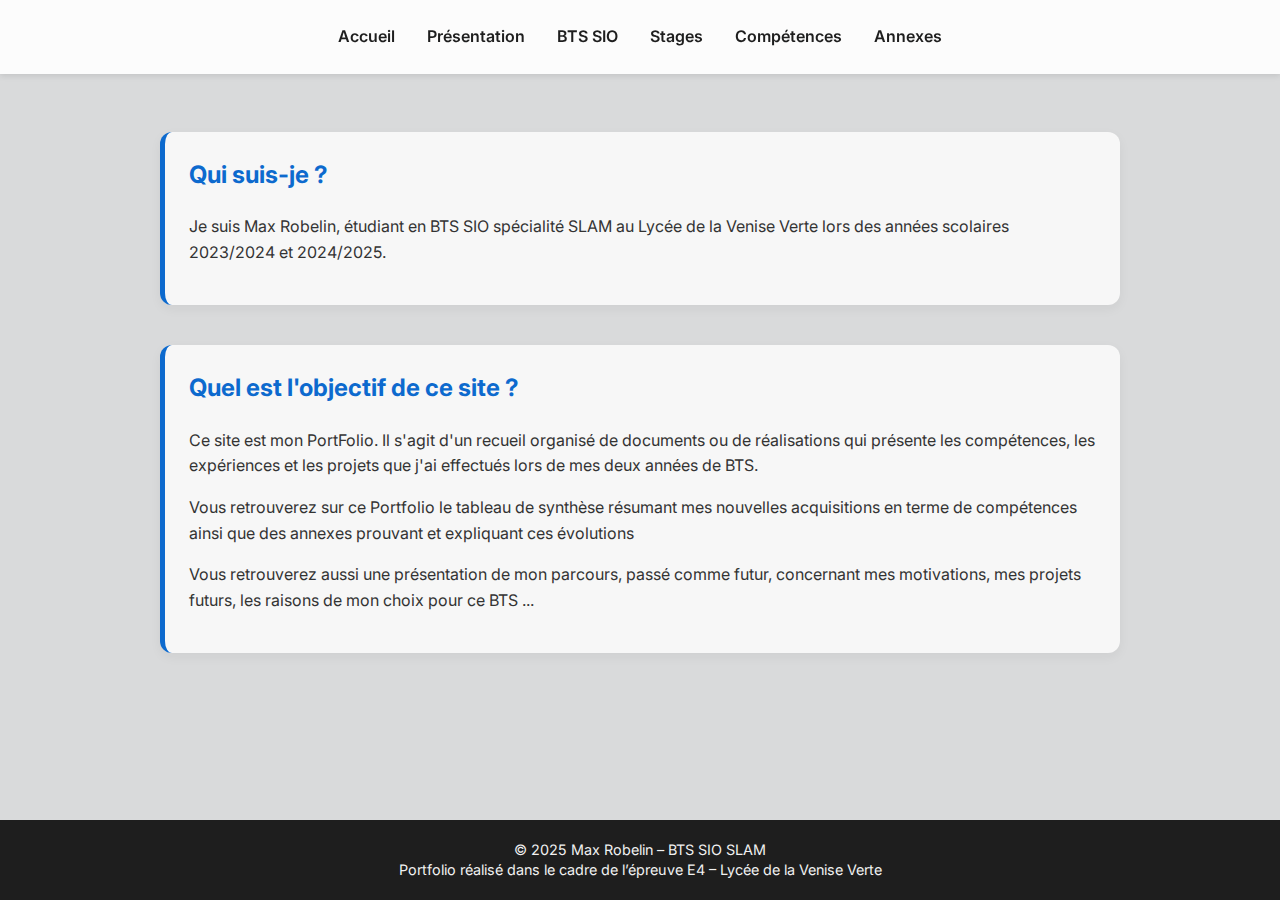
<file: index.html>
<!DOCTYPE html>
<html lang="fr">

<head>
  <meta charset="UTF-8">
  <meta name="viewport" content="width=device-width, initial-scale=1.0">
  <title>Index</title>
  <link rel="stylesheet" href="styles.css">
</head>

<body>

  <header>
    <nav>
      <a href="index.html">Accueil</a>
      <a href="presentation.html">Présentation</a>
      <a href="bts_sio.html">BTS SIO</a>
      <a href="stages.html">Stages</a>
      <a href="competences.html">Compétences</a>
      <a href="annexes.html">Annexes</a>
    </nav>
  </header>

  <main>
    <div class="container">
      <section>
        <div class="block">
          <h2>Qui suis-je ?</h2>
          <p>Je suis Max Robelin, étudiant en BTS SIO spécialité SLAM au Lycée de la Venise Verte lors des années scolaires 2023/2024 et 2024/2025.</p>
      </section>
      <section>
        <div class="block">
          <h2>Quel est l'objectif de ce site ?</h2>
          <p>Ce site est mon PortFolio. Il s'agit d'un recueil organisé de documents ou de réalisations qui présente les compétences, les expériences et les projets que j'ai effectués lors de mes deux années de BTS.</p>
          <p>Vous retrouverez sur ce Portfolio le tableau de synthèse résumant mes nouvelles acquisitions en terme de compétences ainsi que des annexes prouvant et expliquant ces évolutions</p>
          <p>Vous retrouverez aussi une présentation de mon parcours, passé comme futur, concernant mes motivations, mes projets futurs, les raisons de mon choix pour ce BTS ...</p>
        </section>
    </div>
  </main>

  <footer>
    <div class="container">
      <p>&copy; 2025 Max Robelin – BTS SIO SLAM</p>
      <p>Portfolio réalisé dans le cadre de l’épreuve E4 – Lycée de la Venise Verte</p>
    </div>
  </footer>

</body>
</html>
</file>
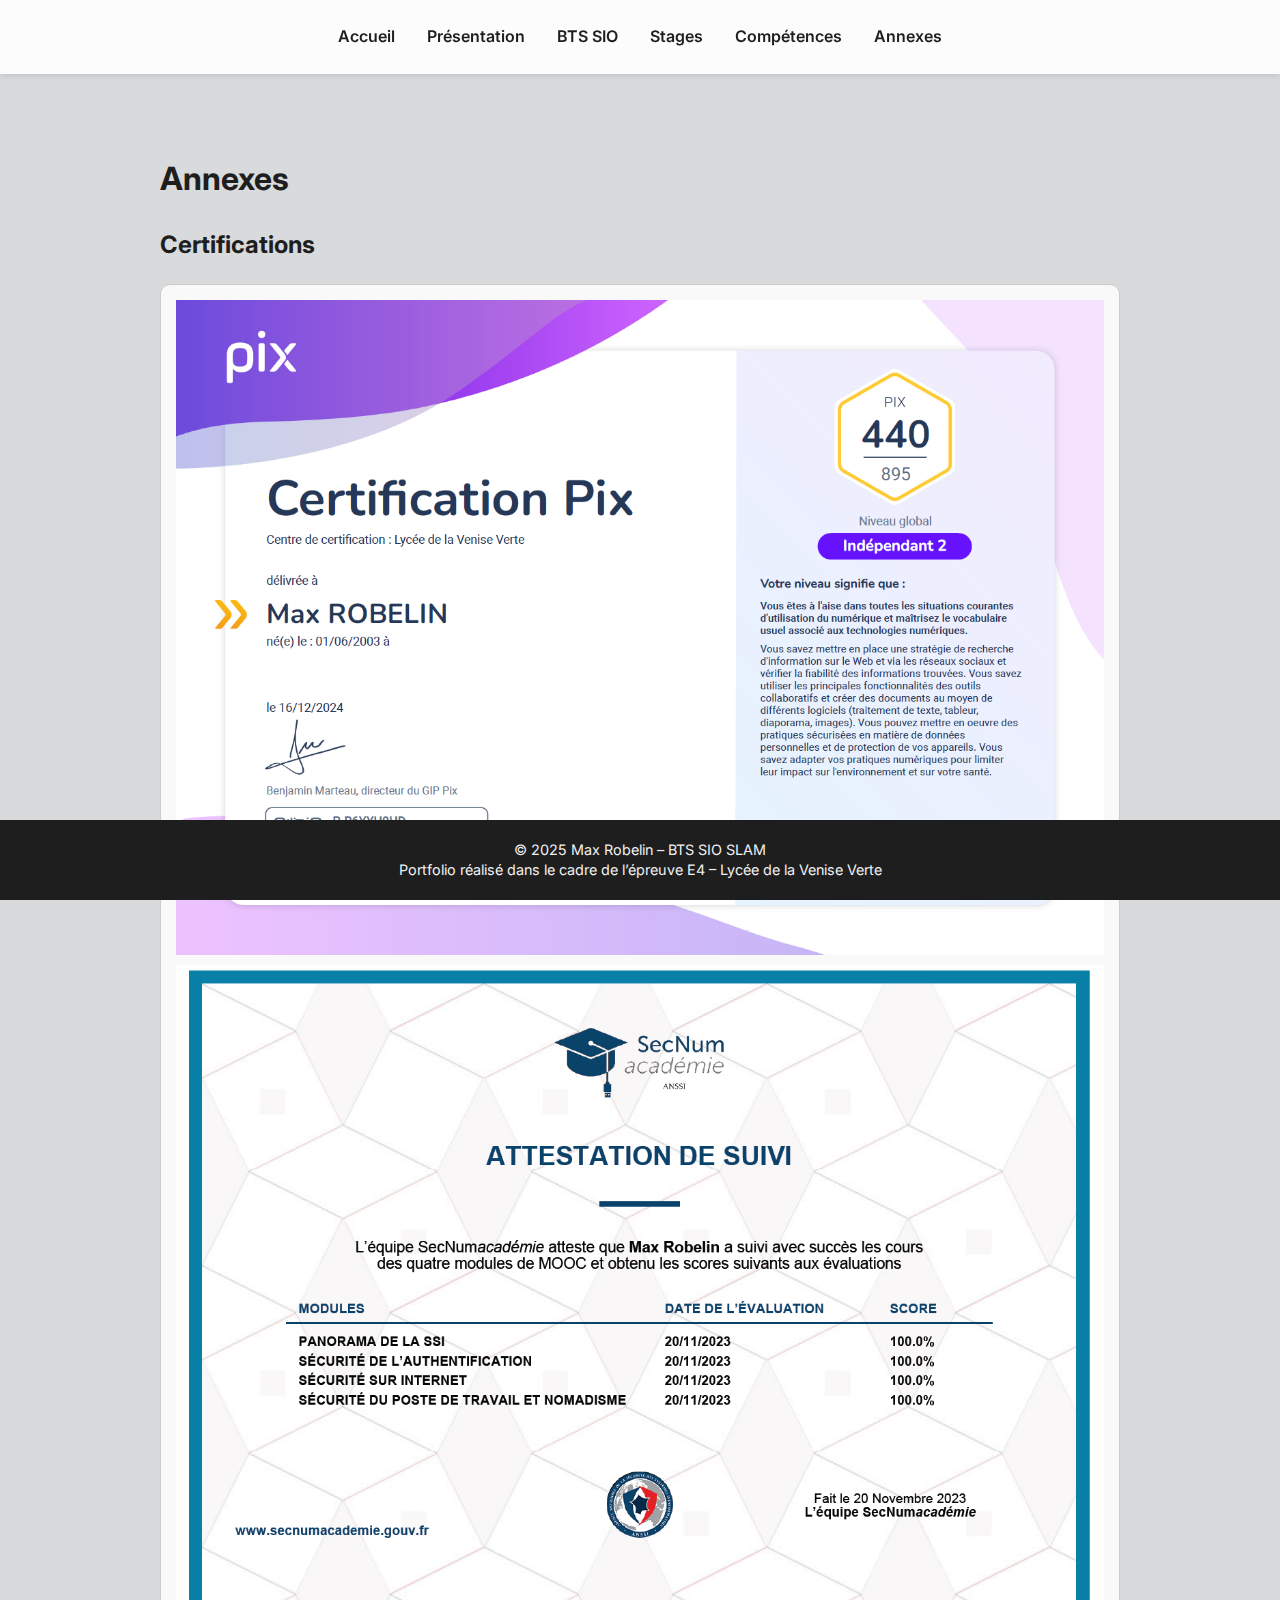
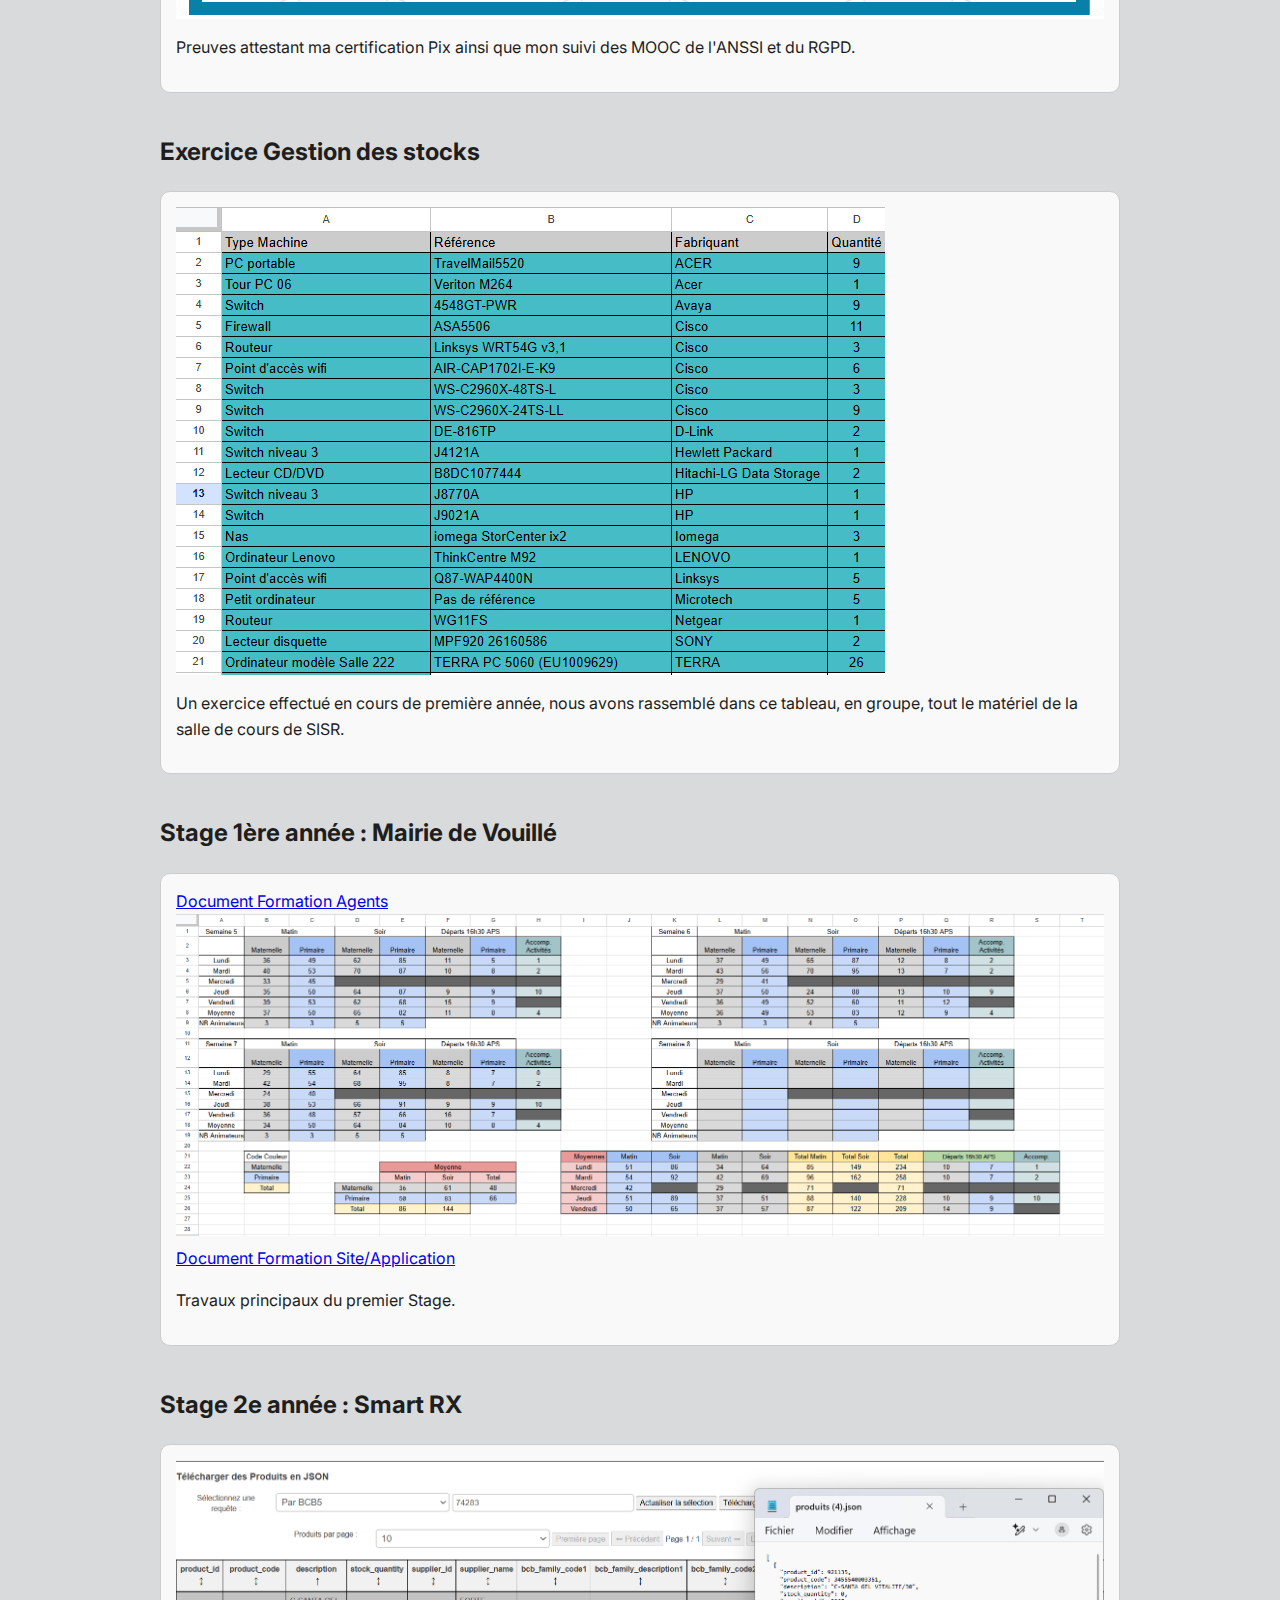
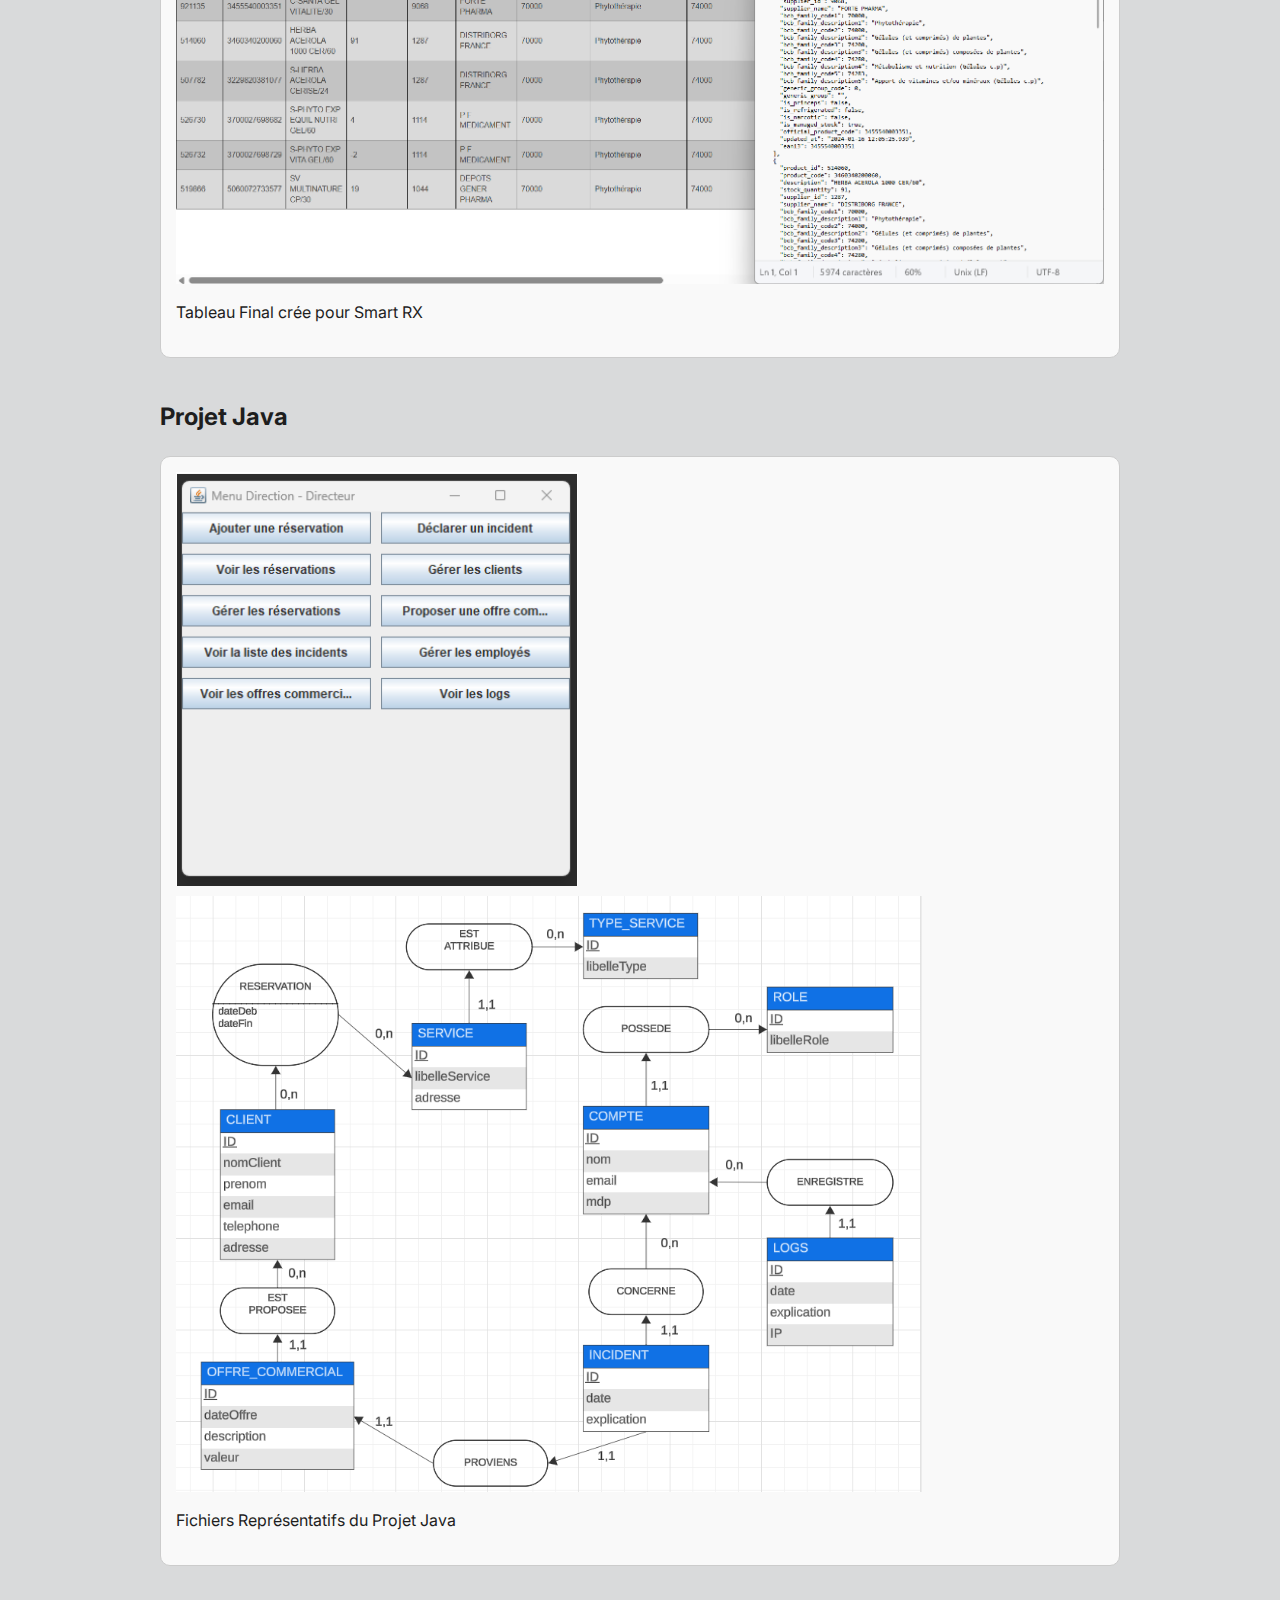
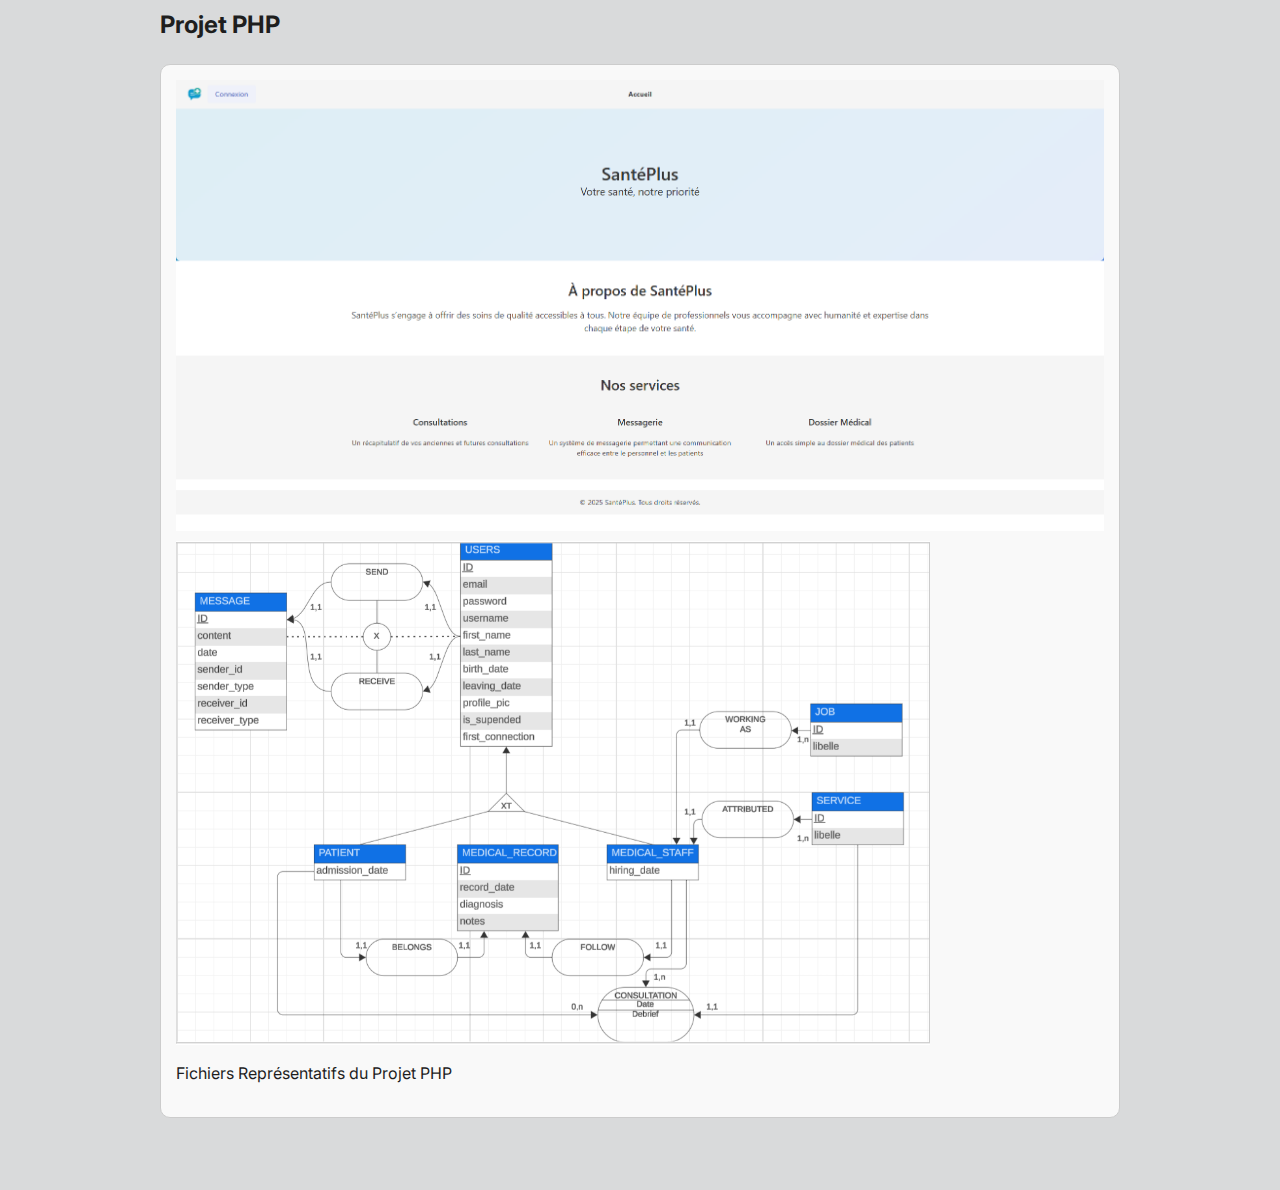
<file: annexes.html>
<!DOCTYPE html>
<html lang="fr">
<head>
  <meta charset="UTF-8">
  <meta name="viewport" content="width=device-width, initial-scale=1.0">
  <title>Annexes</title>
  <link rel="stylesheet" href="styles.css">
</head>
<body>
  <header>
    <nav>
      <a href="index.html">Accueil</a>
      <a href="presentation.html">Présentation</a>
      <a href="bts_sio.html">BTS SIO</a>
      <a href="stages.html">Stages</a>
      <a href="competences.html">Compétences</a>
      <a href="annexes.html">Annexes</a>
    </nav>
  </header>

  <main>
    <div class="container">
      <h1>Annexes</h1>

      <!-- Exemple de section pour une compétence -->
      <section class="annexe">
        <h2>Certifications</h2>
        <div class="annexe-image">
          <img src="img/PIX.PNG" alt="Illustration certification Pix">
          <img src="img/RGPD.PNG" alt="Illustration certification RGPD">
          <p>Preuves attestant ma certification Pix ainsi que mon suivi des MOOC de l'ANSSI et du RGPD.</p>
        </div>
      </section>

      <section class="annexe">
        <h2>Exercice Gestion des stocks</h2>
        <div class="annexe-image">
          <img src="img/TravailStocksMisoudri.PNG" alt="Illustration travail stocks">
          <p>Un exercice effectué en cours de première année, nous avons rassemblé dans ce tableau, en groupe, tout le matériel de la salle de cours de SISR. </p>
        </div>
      </section>

      <section class="annexe">
        <h2>Stage 1ère année : Mairie de Vouillé</h2>
        <div class="annexe-image">
          <a href="docs/Présentation _ Agents en intervention .pdf" target="_blank">Document Formation Agents</a>
          <img src="img/TableauPériscolaire.PNG" alt="tableau périscolaire">
          <a href="docs/Tuto notification Lumiplan Vouillé.pdf" target="_blank">Document Formation Site/Application</a>
          <p>Travaux principaux du premier Stage.</p>
        </div>
      </section>

      <section class="annexe">
        <h2>Stage 2e année : Smart RX</h2>
        <div class="annexe-image">
          <img src="img/Stage 2.png" alt="tableau final Smart RX">
          <p>Tableau Final crée pour Smart RX</p>
        </div>
      </section>

      <section class="annexe">
        <h2>Projet Java</h2>
        <div class="annexe-image">
          <img src="img/ProjetJAVA.PNG" alt="Projet Java">
          <img src="img/MCDProjetJAVA.PNG" alt="MCD Projet Java">
          <p>Fichiers Représentatifs du Projet Java</p>
        </div>
      </section>

      <section class="annexe">
        <h2>Projet PHP</h2>
        <div class="annexe-image">
          <img src="img/ProjetPHP.PNG" alt="Projet PHP">
          <img src="img/MCDProjetPHP.PNG" alt="MCD Projet PHP">
          <p>Fichiers Représentatifs du Projet PHP</p>
        </div>
      </section>

    </div>
  </main>

  <footer>
    <div class="container">
      <p>&copy; 2025 Max Robelin – BTS SIO SLAM</p>
      <p>Portfolio réalisé dans le cadre de l’épreuve E4 – Lycée de la Venise Verte</p>
    </div>
  </footer>

</body>

</html>
</file>
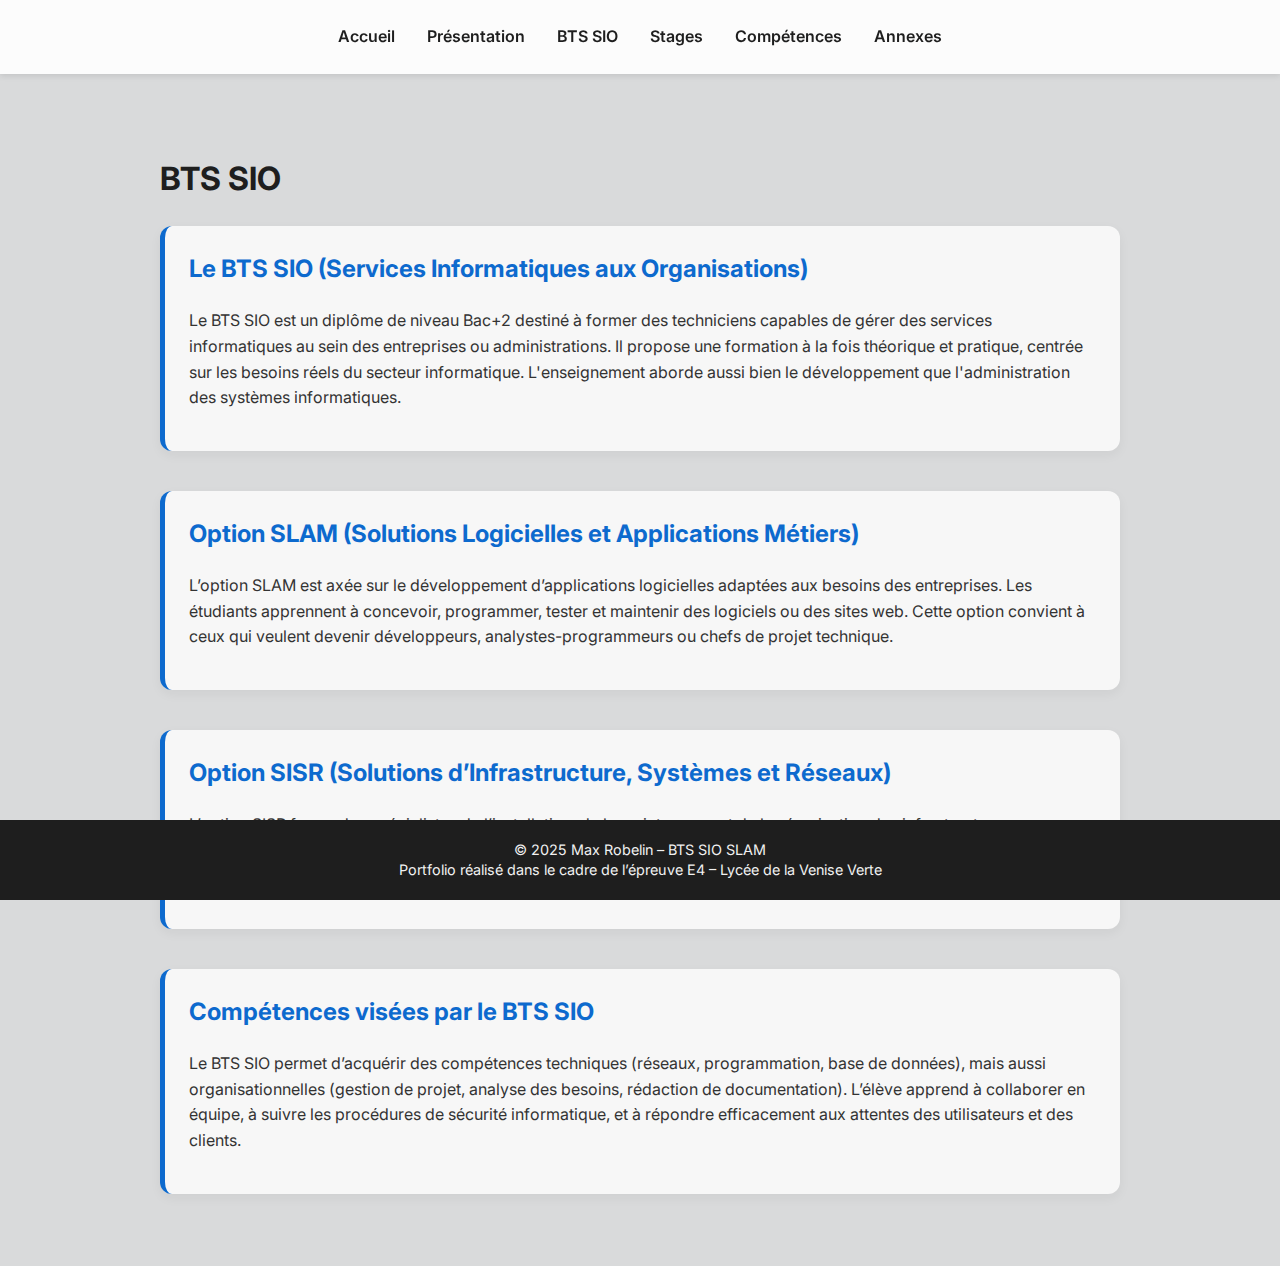
<file: bts_sio.html>
<!DOCTYPE html>
<html lang="fr">

<head>
  <meta charset="UTF-8">
  <meta name="viewport" content="width=device-width, initial-scale=1.0">
  <title>Bts Sio</title>
  <link rel="stylesheet" href="styles.css">
</head>
<body>

  <header>
    <nav>
      <a href="index.html">Accueil</a>
      <a href="presentation.html">Présentation</a>
      <a href="bts_sio.html">BTS SIO</a>
      <a href="stages.html">Stages</a>
      <a href="competences.html">Compétences</a>
      <a href="annexes.html">Annexes</a>
    </nav>
  </header>

  <main>
    <div class="container">
      <section>
        <h1>BTS SIO</h1>
        <section>
          <div class="block">
            <h2>Le BTS SIO (Services Informatiques aux Organisations)</h2>
            <p>Le BTS SIO est un diplôme de niveau Bac+2 destiné à former des techniciens capables de gérer des services informatiques au sein des entreprises ou administrations. Il propose une formation à la fois théorique et pratique, centrée sur les besoins réels du secteur informatique. L'enseignement aborde aussi bien le développement que l'administration des systèmes informatiques.</p>
        </section>
        <section>
          <div class="block">
            <h2>Option SLAM (Solutions Logicielles et Applications Métiers)</h2>
            <p>L’option SLAM est axée sur le développement d’applications logicielles adaptées aux besoins des entreprises. Les étudiants apprennent à concevoir, programmer, tester et maintenir des logiciels ou des sites web. Cette option convient à ceux qui veulent devenir développeurs, analystes-programmeurs ou chefs de projet technique.</p>
        </section>
        <section>
          <div class="block">
            <h2>Option SISR (Solutions d’Infrastructure, Systèmes et Réseaux)</h2>
            <p>L’option SISR forme des spécialistes de l’installation, de la maintenance et de la sécurisation des infrastructures informatiques. Les étudiants apprennent à gérer les réseaux, les serveurs, la virtualisation, la cybersécurité et le support technique. Cette option est idéale pour ceux qui souhaitent devenir administrateurs systèmes ou techniciens réseau.</p>
        </section>
        <section>
          <div class="block">
            <h2>Compétences visées par le BTS SIO</h2>
            <p>Le BTS SIO permet d’acquérir des compétences techniques (réseaux, programmation, base de données), mais aussi organisationnelles (gestion de projet, analyse des besoins, rédaction de documentation). L’élève apprend à collaborer en équipe, à suivre les procédures de sécurité informatique, et à répondre efficacement aux attentes des utilisateurs et des clients.</p>
        </section>
      </section>
    </div>
  </main>

  <footer>
    <div class="container">
      <p>&copy; 2025 Max Robelin – BTS SIO SLAM</p>
      <p>Portfolio réalisé dans le cadre de l’épreuve E4 – Lycée de la Venise Verte</p>
    </div>
  </footer>
  
</body>
</html>
</file>
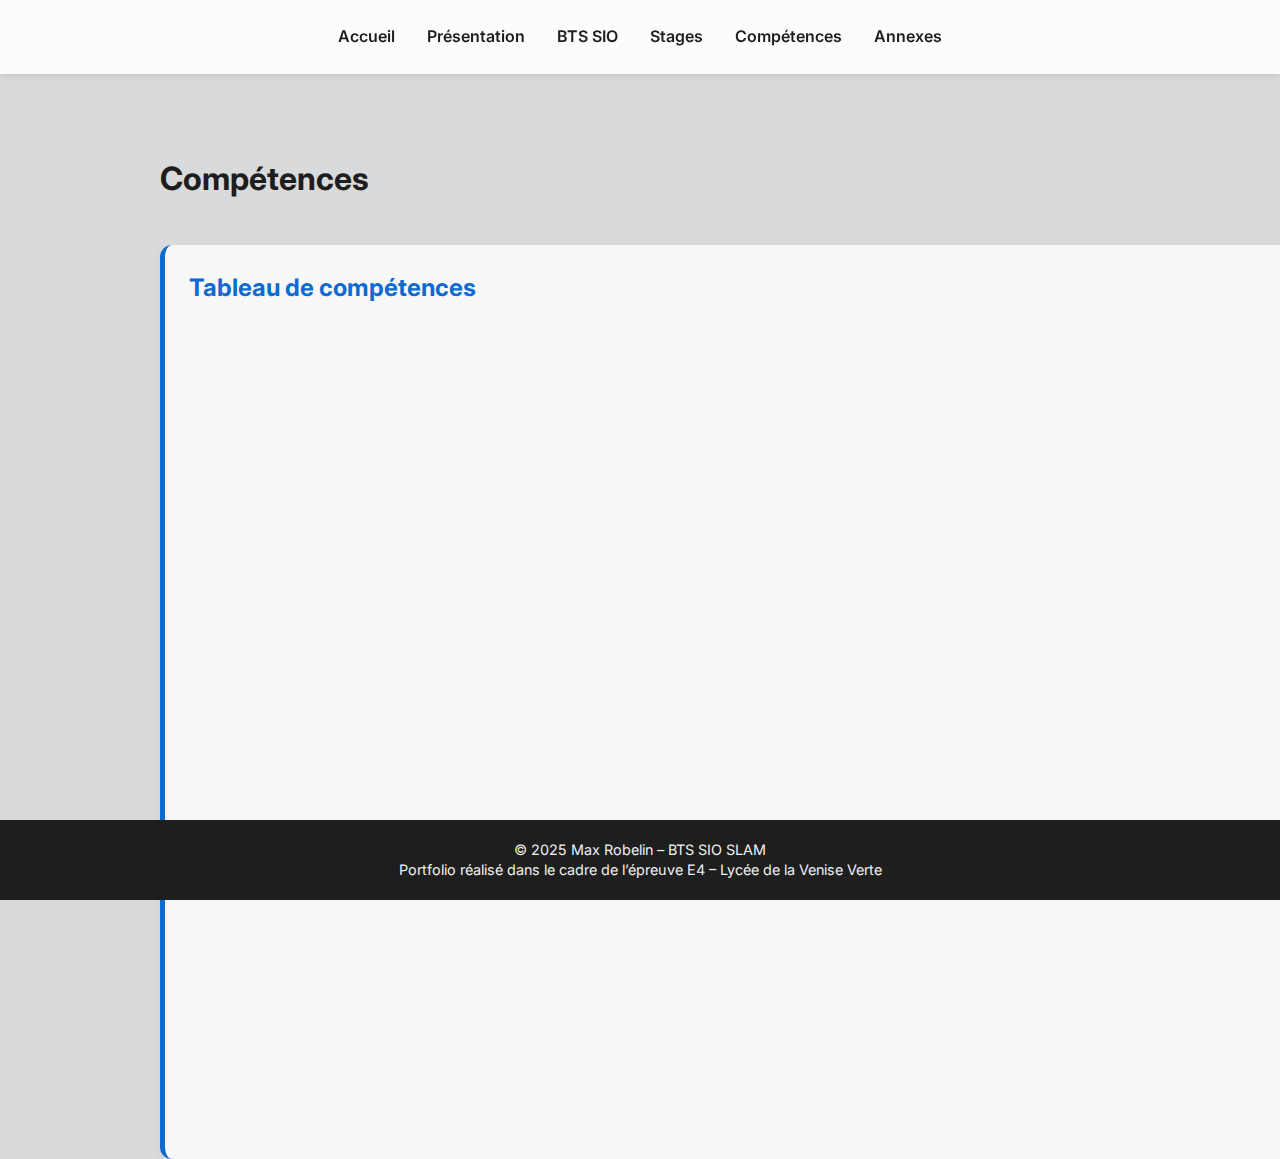
<file: competences.html>
<!DOCTYPE html>
<html lang="fr">
<head>
  <meta charset="UTF-8">
  <meta name="viewport" content="width=device-width, initial-scale=1.0">
  <title>Competences</title>
  <link rel="stylesheet" href="styles.css">
</head>
<body class="page-competences">
  <header>
    <nav>
      <a href="index.html">Accueil</a>
      <a href="presentation.html">Présentation</a>
      <a href="bts_sio.html">BTS SIO</a>
      <a href="stages.html">Stages</a>
      <a href="competences.html">Compétences</a>
      <a href="annexes.html">Annexes</a>
    </nav>
  </header>
  <main>
    <div class="container">
      <section>
        <h1>Compétences</h1>
      </section>
      <section>
        <div class="block tableau-large">
          <h2>Tableau de compétences</h2>
          <iframe src="https://docs.google.com/spreadsheets/d/1wh7gYgNIMWAToIHIANJmGxoi6HBulgTd/edit?usp=sharing&ouid=117899666796540025959&rtpof=true&sd=true" 
                  width="100%" height="800" style="border:none;"></iframe>
        </div>
      </section>
      
    </div>
  </main>
</body>

<footer>
  <div class="container">
    <p>&copy; 2025 Max Robelin – BTS SIO SLAM</p>
    <p>Portfolio réalisé dans le cadre de l’épreuve E4 – Lycée de la Venise Verte</p>
  </div>
</footer>

</html>
</file>
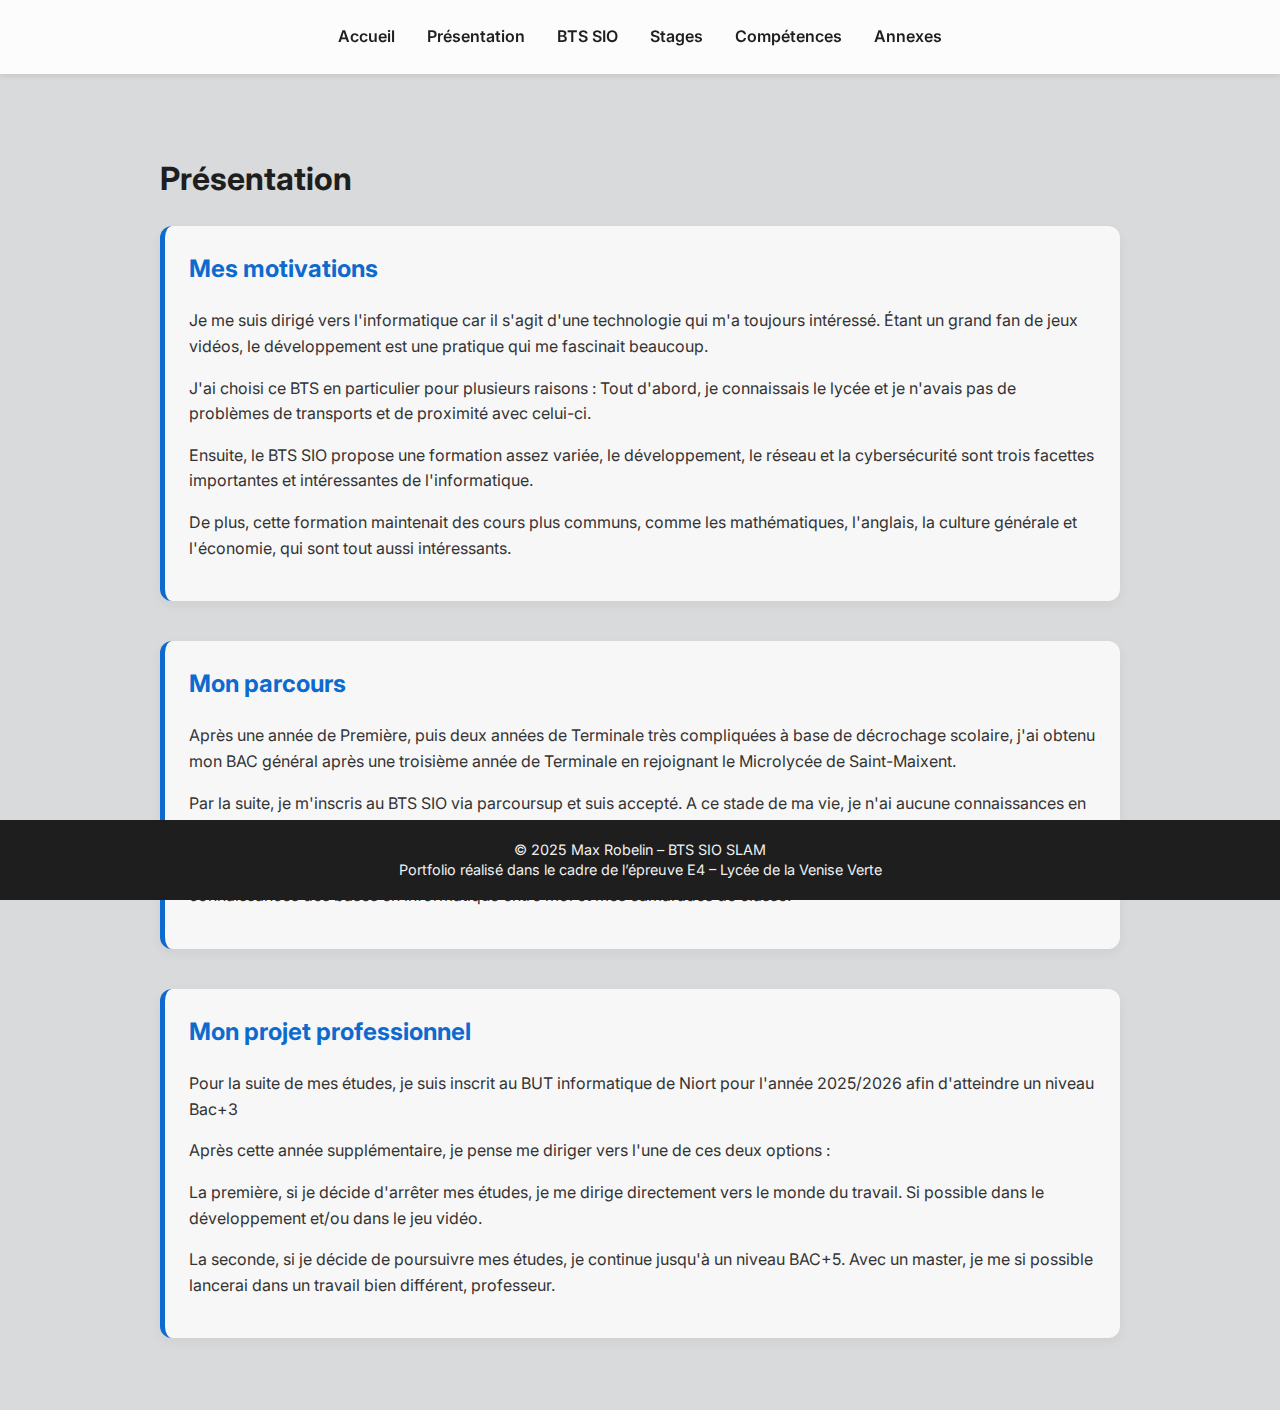
<file: presentation.html>
<!DOCTYPE html>
<html lang="fr">

<head>
  <meta charset="UTF-8">
  <meta name="viewport" content="width=device-width, initial-scale=1.0">
  <title>Index</title>
  <link rel="stylesheet" href="styles.css">
</head>

<body>

  <header>
    <nav>
      <a href="index.html">Accueil</a>
      <a href="presentation.html">Présentation</a>
      <a href="bts_sio.html">BTS SIO</a>
      <a href="stages.html">Stages</a>
      <a href="competences.html">Compétences</a>
      <a href="annexes.html">Annexes</a>
    </nav>
  </header>

  <main>
    <div class="container">
      <section>
        <h1>Présentation</h1>
        <section>
      <section>
        <div class="block">
          <h2>Mes motivations</h2>
          <p>Je me suis dirigé vers l'informatique car il s'agit d'une technologie qui m'a toujours intéressé. Étant un grand fan de jeux vidéos, le développement est une pratique qui me fascinait beaucoup.</p>
          <p>J'ai choisi ce BTS en particulier pour plusieurs raisons : Tout d'abord, je connaissais le lycée et je n'avais pas de problèmes de transports et de proximité avec celui-ci.</p>
          <p>Ensuite, le BTS SIO propose une formation assez variée, le développement, le réseau et la cybersécurité sont trois facettes importantes et intéressantes de l'informatique.</p>
          <p>De plus, cette formation maintenait des cours plus communs, comme les mathématiques, l'anglais, la culture générale et l'économie, qui sont tout aussi intéressants.</p>
      </section>
      <section>
        <div class="block">
          <h2>Mon parcours</h2>
          <p>Après une année de Première, puis deux années de Terminale très compliquées à base de décrochage scolaire, j'ai obtenu mon BAC général après une troisième année de Terminale en rejoignant le Microlycée de Saint-Maixent.</p>
          <p>Par la suite, je m'inscris au BTS SIO via parcoursup et suis accepté. A ce stade de ma vie, je n'ai aucune connaissances en développement, en réseau ou en cybersécurité.</p>
          <p>Suite aux premières semaines de cours au sein du BTS, je me suis vite senti intégré, malgré que je sentais la différence de connaissances des bases en informatique entre moi et mes camarades de classe.</p>
      </section>
      <section>
      <div class="block">
       <h2>Mon projet professionnel</h2>
        <p>Pour la suite de mes études, je suis inscrit au BUT informatique de Niort pour l'année 2025/2026 afin d'atteindre un niveau Bac+3</p>
        <p>Après cette année supplémentaire, je pense me diriger vers l'une de ces deux options : </p>
        <p>La première, si je décide d'arrêter mes études, je me dirige directement vers le monde du travail. Si possible dans le développement et/ou dans le jeu vidéo.</p>
        <p>La seconde, si je décide de poursuivre mes études, je continue jusqu'à un niveau BAC+5. Avec un master, je me si possible lancerai dans un travail bien différent, professeur.</p>
      </section>
    </div>
  </main>

  <footer>
    <div class="container">
      <p>&copy; 2025 Max Robelin – BTS SIO SLAM</p>
      <p>Portfolio réalisé dans le cadre de l’épreuve E4 – Lycée de la Venise Verte</p>
    </div>
  </footer>

</body>
</html>

        <!-- Ton parcours, motivations, projet professionnel -->
</file>
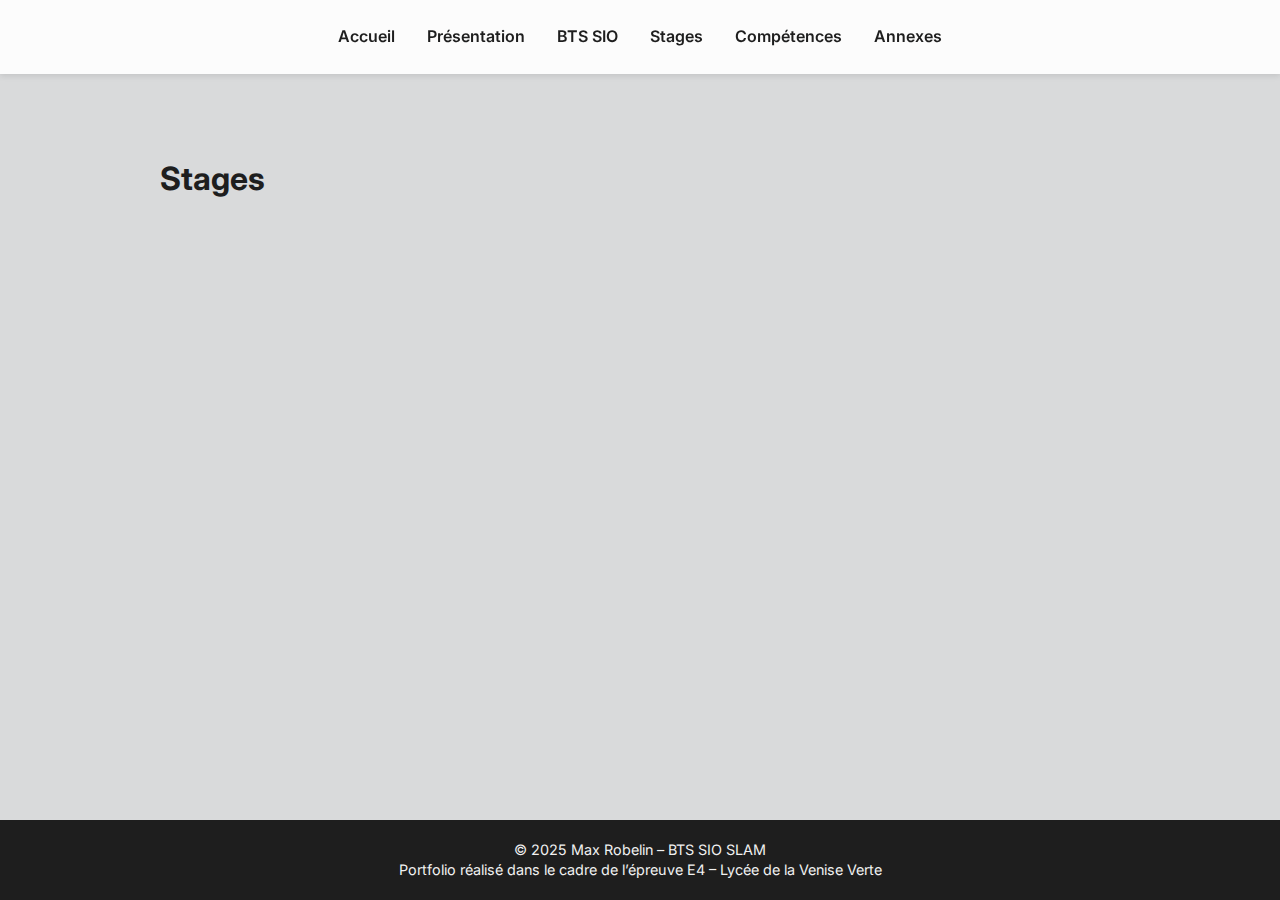
<file: stages.html>
<!DOCTYPE html>
<html lang="fr">
<head>
  <meta charset="UTF-8">
  <meta name="viewport" content="width=device-width, initial-scale=1.0">
  <title>Stages</title>
  <link rel="stylesheet" href="styles.css">
</head>
<body>
  <header>
    <nav>
      <a href="index.html">Accueil</a>
      <a href="presentation.html">Présentation</a>
      <a href="bts_sio.html">BTS SIO</a>
      <a href="stages.html">Stages</a>
      <a href="competences.html">Compétences</a>
      <a href="annexes.html">Annexes</a>
    </nav>
  </header>
  <main>
    <div class="container">
      <section>
        <h1>Stages</h1>
        <!-- Lieu, durée, missions, outils utilisés -->
      </section>
    </div>
  </main>
</body>

<footer>
  <div class="container">
    <p>&copy; 2025 Max Robelin – BTS SIO SLAM</p>
    <p>Portfolio réalisé dans le cadre de l’épreuve E4 – Lycée de la Venise Verte</p>
  </div>
</footer>

</html>
</file>
<file: styles.css>
@import url('https://fonts.googleapis.com/css2?family=Inter:wght@400;600&display=swap');

body {
  margin: 0;
  font-family: 'Inter', sans-serif;
  line-height: 1.6;
  background-color: #d9dadb;
  color: #1e1e1e;
}

header {
  background-color: rgba(255, 255, 255, 0.9);
  backdrop-filter: blur(8px);
  box-shadow: 0 2px 6px rgba(0, 0, 0, 0.1);
  position: fixed;
  top: 0;
  width: 100%;
  z-index: 1000;
}

nav {
  display: flex;
  justify-content: center;
  align-items: center;
  padding: 1rem 2rem;
  flex-wrap: wrap;
}

nav a {
  margin: 0.5rem 1rem;
  text-decoration: none;
  color: #1e1e1e;
  font-weight: 600;
  transition: color 0.2s ease;
}

nav a:hover {
  color: #0056b3;
}

main {
  margin-top: 100px;
  padding: 2rem 1rem;
}

.container {
  max-width: 960px;
  margin: 0 auto;
}

section {
  margin-bottom: 2.5rem;
}

.block {
  background-color: #f7f7f7;
  border-left: 5px solid #0d6ace;
  padding: 1.5rem;
  margin-bottom: 2rem;
  box-shadow: 0 4px 12px rgba(0, 0, 0, 0.05);
  border-radius: 12px;
  transition: box-shadow 0.3s ease;
}

.block:hover {
  box-shadow: 0 6px 16px rgba(0, 0, 0, 0.08);
}

.block h2 {
  margin-top: 0;
  font-size: 1.5rem;
  color: #0d6ace;
}

.block p {
  margin-top: 0.75rem;
  color: #333;
  font-size: 1rem;
}

footer {
  background-color: #1e1e1e;
  color: #f1f1f1;
  display: flex;
  padding: 0.8rem 0;
  text-align: center;
  font-size: 0.9rem;
  margin-top: 12rem;
  line-height: 0.4; /* réduit l'espacement entre les lignes */
  position: fixed;
  bottom: 0;
  width: 100%;
  z-index: 1000;
}

footer a {
  color: #ccc;
  text-decoration: none;
  font-weight: 600;
}

footer a:hover {
  color: #ffffff;
}

.annexe {
  margin-bottom: 40px;
}

.annexe-image {
  border: 1px solid #ccc;
  padding: 15px;
  border-radius: 10px;
  background-color: #f9f9f9;
}

.annexe-image img {
  max-width: 100%;
  height: auto;
  display: block;
  margin-bottom: 10px;
}

.page-competences .block > .container {
  max-width: 100%;
  width: 95%;
  margin: 0 auto;
}

/* Cible uniquement le tableau sur la page compétences */
.page-competences .tableau-large {
  max-width: 95vw;
  width: 95vw;
  position: absolute;
}
</file>
